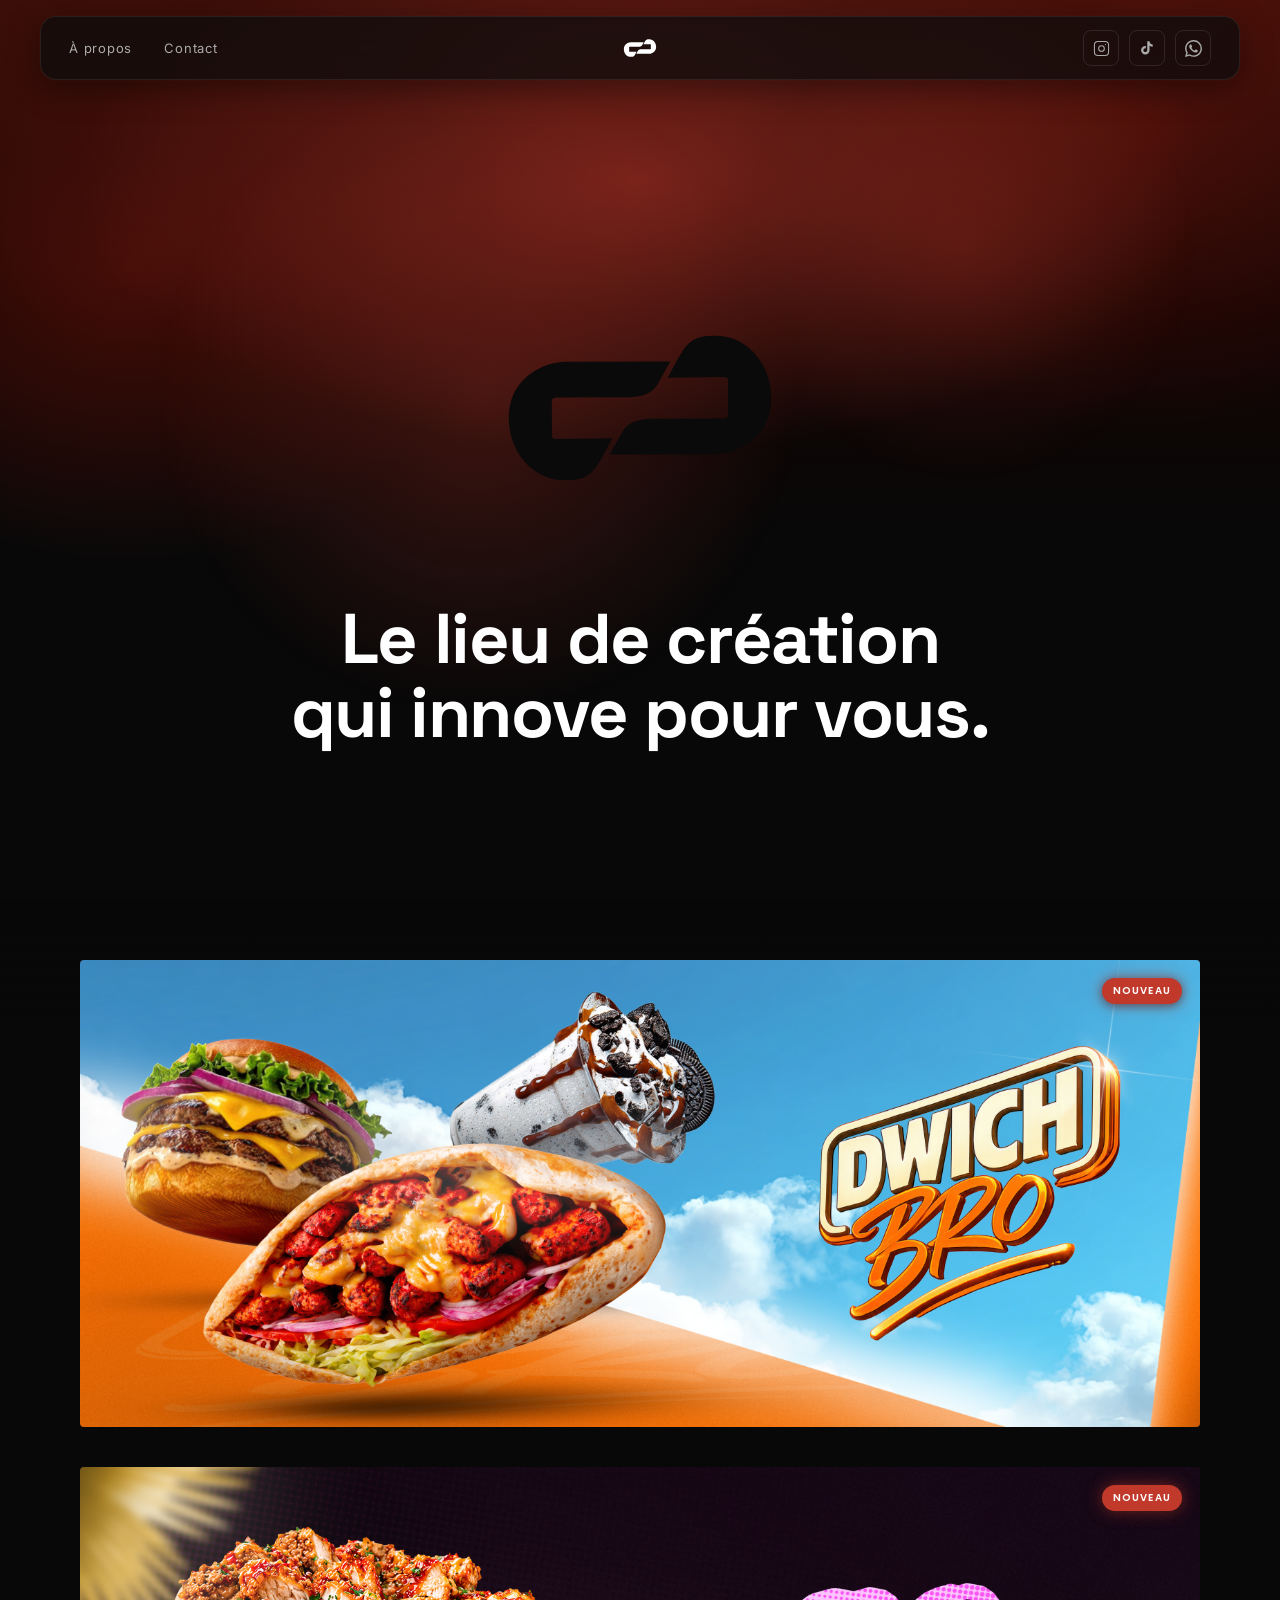
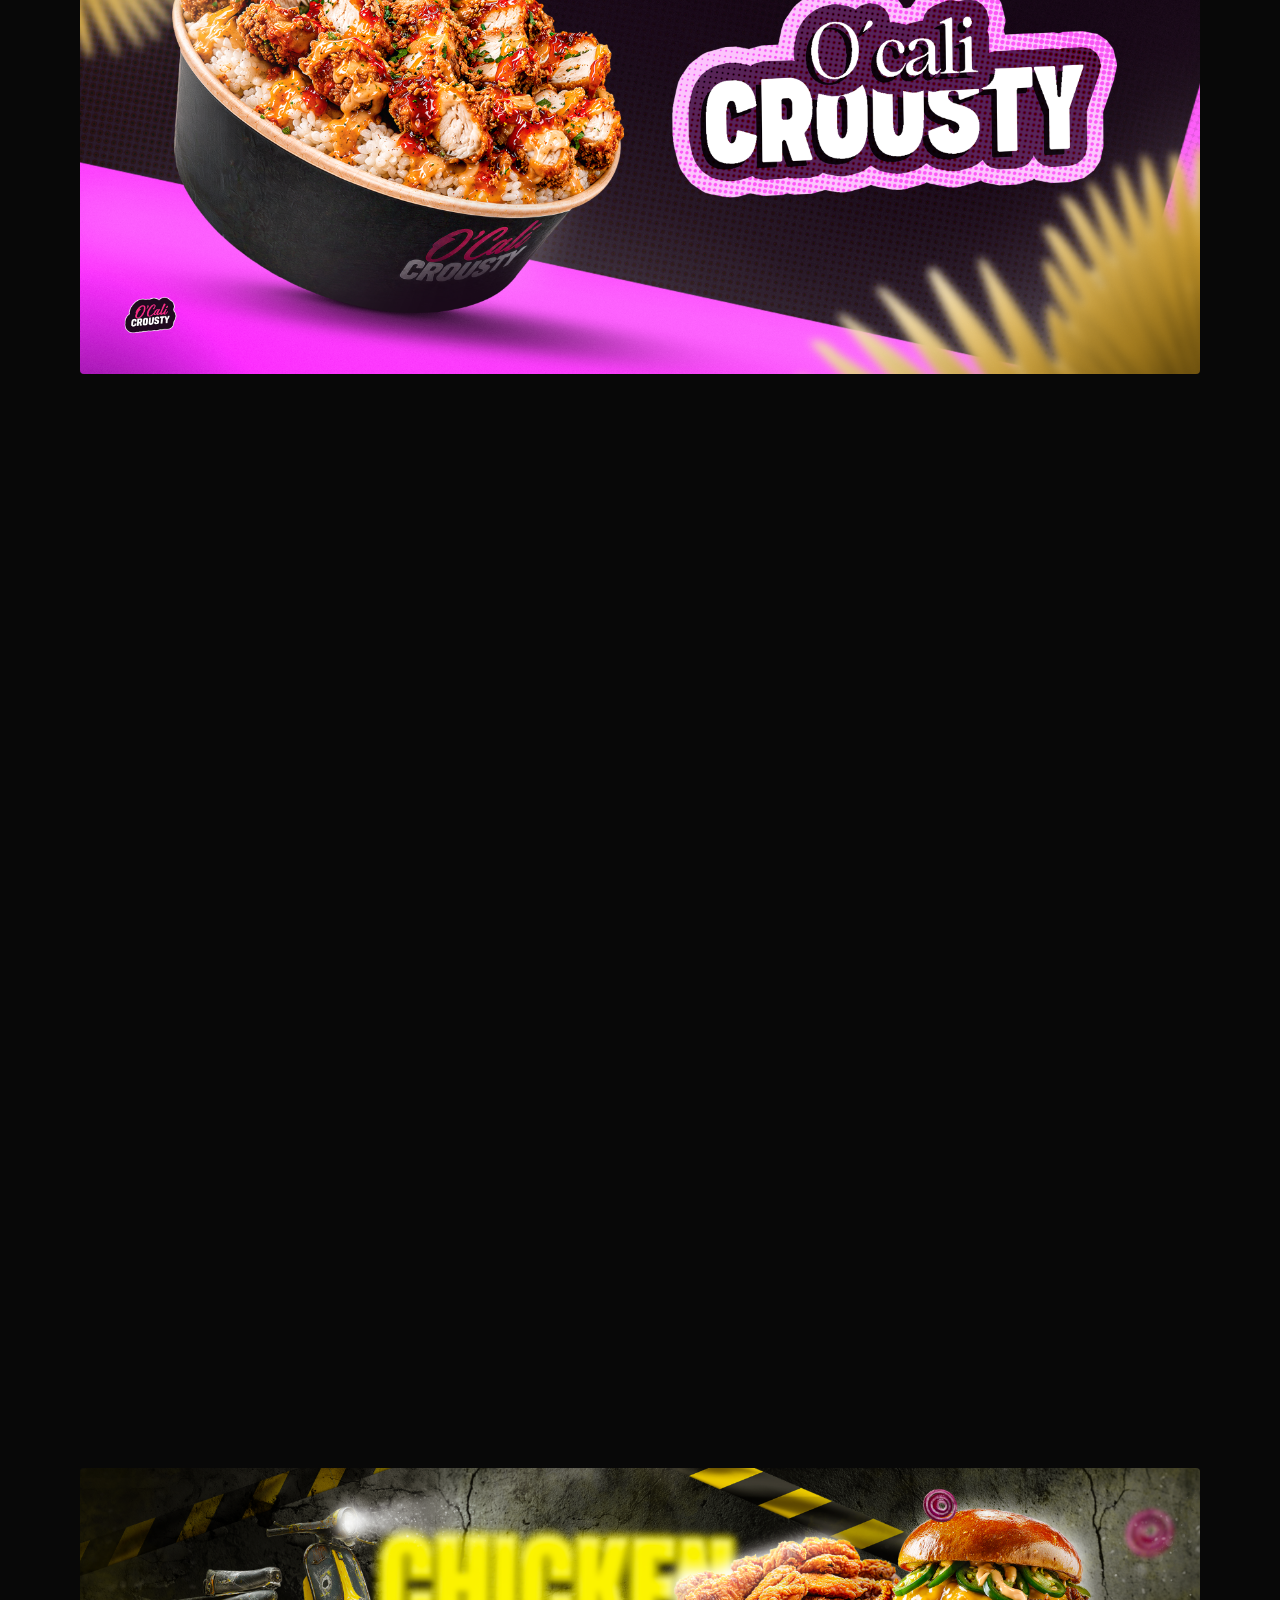
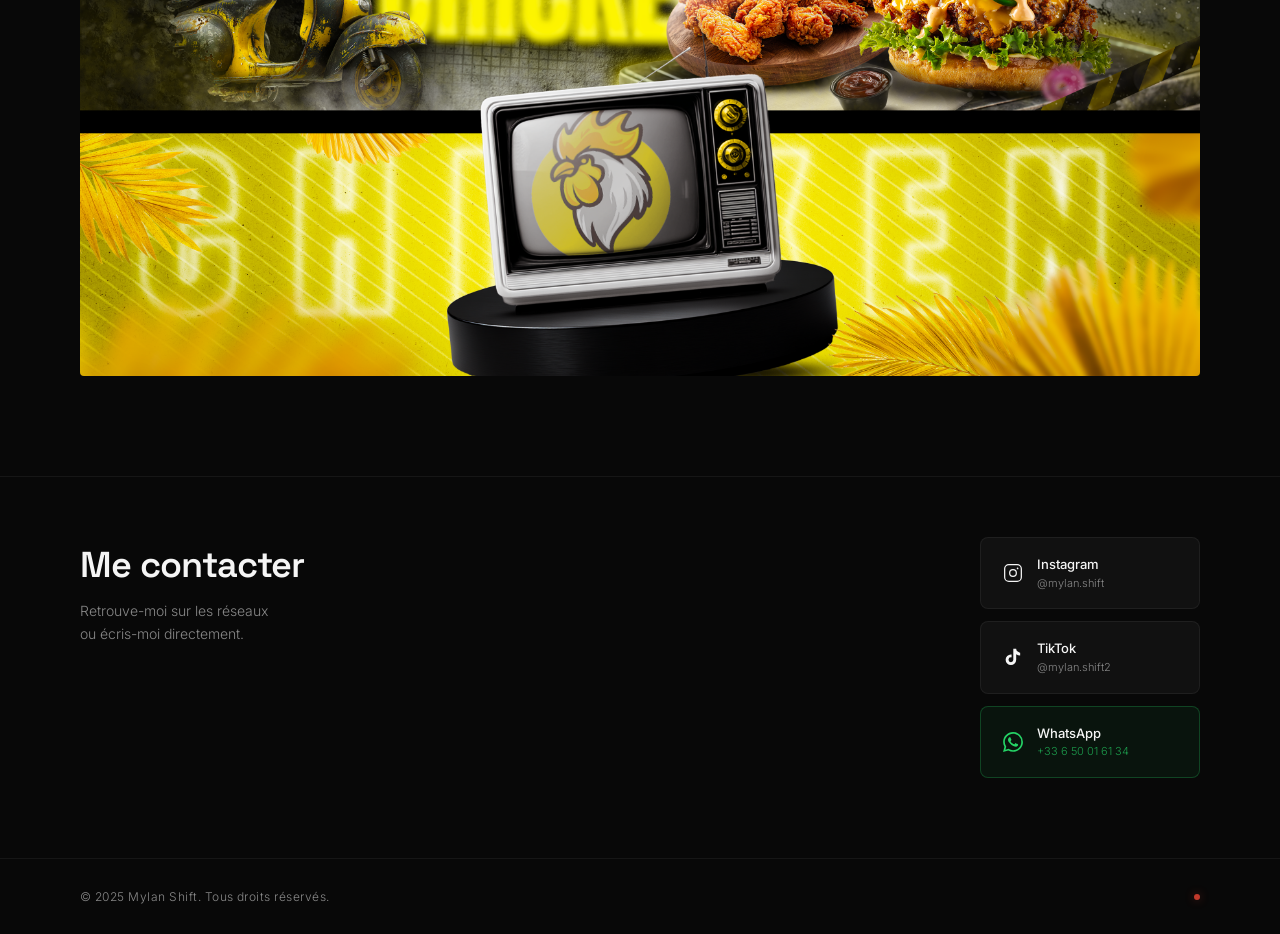
<file: index.html>
<!DOCTYPE html>
<html lang="fr">
<head>
  <meta charset="UTF-8" />
  <meta name="viewport" content="width=device-width, initial-scale=1.0" />
  <title>Mylan Shift — Direction Artistique & Design</title>
  <meta name="description" content="Portfolio créatif de Mylan Shift — Direction artistique, identité visuelle, design pour restaurants et marques." />
  <link rel="stylesheet" href="css/style.css" />
  <link rel="icon" type="image/svg+xml" href="assets/logo/logo.svg" />
</head>
<body>

  <!-- HEADER — floating pill -->
  <header>
    <nav class="nav-left">
      <a href="#about">À propos</a>
      <a href="#contact">Contact</a>
    </nav>

    <div class="header-logo">
      <a href="index.html">
        <img src="assets/logo/logo.svg" alt="Mylan Shift" />
      </a>
    </div>

    <div class="nav-right">
      <a href="https://www.instagram.com/mylan.shift" target="_blank" rel="noopener" aria-label="Instagram">
        <svg xmlns="http://www.w3.org/2000/svg" width="17" height="17" viewBox="0 0 24 24" fill="none" stroke="currentColor" stroke-width="1.5" stroke-linecap="round" stroke-linejoin="round">
          <rect x="2" y="2" width="20" height="20" rx="5" ry="5"/>
          <circle cx="12" cy="12" r="4"/>
          <circle cx="17.5" cy="6.5" r="0.8" fill="currentColor" stroke="none"/>
        </svg>
      </a>
      <a href="https://www.tiktok.com/@mylan.shift2" target="_blank" rel="noopener" aria-label="TikTok">
        <svg xmlns="http://www.w3.org/2000/svg" width="16" height="16" viewBox="0 0 24 24" fill="currentColor">
          <path d="M19.59 6.69a4.83 4.83 0 0 1-3.77-4.25V2h-3.45v13.67a2.89 2.89 0 0 1-2.88 2.5 2.89 2.89 0 0 1-2.89-2.89 2.89 2.89 0 0 1 2.89-2.89c.28 0 .54.04.79.1V9.01a6.28 6.28 0 0 0-.79-.05 6.34 6.34 0 0 0-6.34 6.34 6.34 6.34 0 0 0 6.34 6.34 6.34 6.34 0 0 0 6.33-6.34V8.69a8.18 8.18 0 0 0 4.77 1.52V6.76a4.85 4.85 0 0 1-1-.07z"/>
        </svg>
      </a>
      <!-- WhatsApp dans le header -->
      <a href="https://wa.me/33650016134" target="_blank" rel="noopener" aria-label="WhatsApp" class="nav-whatsapp">
        <svg xmlns="http://www.w3.org/2000/svg" width="17" height="17" viewBox="0 0 24 24" fill="currentColor">
          <path d="M17.472 14.382c-.297-.149-1.758-.867-2.03-.967-.273-.099-.471-.148-.67.15-.197.297-.767.966-.94 1.164-.173.199-.347.223-.644.075-.297-.15-1.255-.463-2.39-1.475-.883-.788-1.48-1.761-1.653-2.059-.173-.297-.018-.458.13-.606.134-.133.298-.347.446-.52.149-.174.198-.298.298-.497.099-.198.05-.371-.025-.52-.075-.149-.669-1.612-.916-2.207-.242-.579-.487-.5-.669-.51-.173-.008-.371-.01-.57-.01-.198 0-.52.074-.792.372-.272.297-1.04 1.016-1.04 2.479 0 1.462 1.065 2.875 1.213 3.074.149.198 2.096 3.2 5.077 4.487.709.306 1.262.489 1.694.625.712.227 1.36.195 1.871.118.571-.085 1.758-.719 2.006-1.413.248-.694.248-1.289.173-1.413-.074-.124-.272-.198-.57-.347m-5.421 7.403h-.004a9.87 9.87 0 01-5.031-1.378l-.361-.214-3.741.982.998-3.648-.235-.374a9.86 9.86 0 01-1.51-5.26c.001-5.45 4.436-9.884 9.888-9.884 2.64 0 5.122 1.03 6.988 2.898a9.825 9.825 0 012.893 6.994c-.003 5.45-4.437 9.884-9.885 9.884m8.413-18.297A11.815 11.815 0 0012.05 0C5.495 0 .16 5.335.157 11.892c0 2.096.547 4.142 1.588 5.945L.057 24l6.305-1.654a11.882 11.882 0 005.683 1.448h.005c6.554 0 11.89-5.335 11.893-11.893a11.821 11.821 0 00-3.48-8.413z"/>
        </svg>
      </a>
    </div>
  </header>

  <!-- HERO — full width -->
  <section class="hero">
    <div class="hero-logo-wrap">
      <img src="assets/logo/logo.svg" alt="Mylan Shift" />
      <p class="hero-tagline">Le lieu de création<br>qui innove pour vous.</p>
    </div>
  </section>

  <!-- PROJECTS — Dwich Bro > O'Cali Crousty > Kebaba > Big Us > Chicken Café -->
  <section id="projects" class="projects-section">
    <div class="projects-list">

      <a href="projects/dwich-bro.html" class="project-card fade-up">
        <span class="badge-new">Nouveau</span>
        <img src="assets/images/DWICH-BRO/01-tri-post-dwich-pro.png" alt="Dwich Bro" />
        <div class="project-card-overlay">
          <h2 class="project-name">Dwich Bro</h2>
        </div>
      </a>

      <a href="projects/ocali-crousty.html" class="project-card fade-up">
        <span class="badge-new">Nouveau</span>
        <img src="assets/images/OCALI-CROUSTY/01-banner.png" alt="O'Cali Crousty" />
        <div class="project-card-overlay">
          <h2 class="project-name">O'Cali Crousty</h2>
        </div>
      </a>

      <a href="projects/kebaba.html" class="project-card fade-up">
        <img src="assets/images/KEBABA/01-tri-post-kebaba.png" alt="Kebaba" />
        <div class="project-card-overlay">
          <h2 class="project-name">Kebaba</h2>
        </div>
      </a>

      <a href="projects/big-us.html" class="project-card fade-up">
        <img src="assets/images/BIG-US/01-tri-post-big-us.png" alt="Big Us" />
        <div class="project-card-overlay">
          <h2 class="project-name">Big Us</h2>
        </div>
      </a>

      <a href="projects/chicken-cafe.html" class="project-card fade-up">
        <img src="assets/images/CHICKEN-CAFE/01-banner.png" alt="Chicken Café" />
        <div class="project-card-overlay">
          <h2 class="project-name">Chicken Café</h2>
        </div>
      </a>

    </div>
  </section>

  <!-- CONTACT / SOCIAL -->
  <section id="contact" class="social-section">
    <div class="social-section-left">
      <h2>Me contacter</h2>
      <p>Retrouve-moi sur les réseaux<br>ou écris-moi directement.</p>
    </div>

    <div class="social-links">

      <!-- Instagram -->
      <a href="https://www.instagram.com/mylan.shift" target="_blank" rel="noopener" class="social-link-card">
        <svg xmlns="http://www.w3.org/2000/svg" width="20" height="20" viewBox="0 0 24 24" fill="none" stroke="currentColor" stroke-width="1.5" stroke-linecap="round" stroke-linejoin="round">
          <rect x="2" y="2" width="20" height="20" rx="5" ry="5"/>
          <circle cx="12" cy="12" r="4"/>
          <circle cx="17.5" cy="6.5" r="1" fill="currentColor" stroke="none"/>
        </svg>
        <div class="social-link-text">
          <div class="platform">Instagram</div>
          <div class="handle">@mylan.shift</div>
        </div>
      </a>

      <!-- TikTok -->
      <a href="https://www.tiktok.com/@mylan.shift2" target="_blank" rel="noopener" class="social-link-card">
        <svg xmlns="http://www.w3.org/2000/svg" width="20" height="20" viewBox="0 0 24 24" fill="currentColor">
          <path d="M19.59 6.69a4.83 4.83 0 0 1-3.77-4.25V2h-3.45v13.67a2.89 2.89 0 0 1-2.88 2.5 2.89 2.89 0 0 1-2.89-2.89 2.89 2.89 0 0 1 2.89-2.89c.28 0 .54.04.79.1V9.01a6.28 6.28 0 0 0-.79-.05 6.34 6.34 0 0 0-6.34 6.34 6.34 6.34 0 0 0 6.34 6.34 6.34 6.34 0 0 0 6.33-6.34V8.69a8.18 8.18 0 0 0 4.77 1.52V6.76a4.85 4.85 0 0 1-1-.07z"/>
        </svg>
        <div class="social-link-text">
          <div class="platform">TikTok</div>
          <div class="handle">@mylan.shift2</div>
        </div>
      </a>

      <!-- WhatsApp -->
      <a href="https://wa.me/33650016134" target="_blank" rel="noopener" class="whatsapp-btn">
        <svg xmlns="http://www.w3.org/2000/svg" width="20" height="20" viewBox="0 0 24 24" fill="currentColor">
          <path d="M17.472 14.382c-.297-.149-1.758-.867-2.03-.967-.273-.099-.471-.148-.67.15-.197.297-.767.966-.94 1.164-.173.199-.347.223-.644.075-.297-.15-1.255-.463-2.39-1.475-.883-.788-1.48-1.761-1.653-2.059-.173-.297-.018-.458.13-.606.134-.133.298-.347.446-.52.149-.174.198-.298.298-.497.099-.198.05-.371-.025-.52-.075-.149-.669-1.612-.916-2.207-.242-.579-.487-.5-.669-.51-.173-.008-.371-.01-.57-.01-.198 0-.52.074-.792.372-.272.297-1.04 1.016-1.04 2.479 0 1.462 1.065 2.875 1.213 3.074.149.198 2.096 3.2 5.077 4.487.709.306 1.262.489 1.694.625.712.227 1.36.195 1.871.118.571-.085 1.758-.719 2.006-1.413.248-.694.248-1.289.173-1.413-.074-.124-.272-.198-.57-.347m-5.421 7.403h-.004a9.87 9.87 0 01-5.031-1.378l-.361-.214-3.741.982.998-3.648-.235-.374a9.86 9.86 0 01-1.51-5.26c.001-5.45 4.436-9.884 9.888-9.884 2.64 0 5.122 1.03 6.988 2.898a9.825 9.825 0 012.893 6.994c-.003 5.45-4.437 9.884-9.885 9.884m8.413-18.297A11.815 11.815 0 0012.05 0C5.495 0 .16 5.335.157 11.892c0 2.096.547 4.142 1.588 5.945L.057 24l6.305-1.654a11.882 11.882 0 005.683 1.448h.005c6.554 0 11.89-5.335 11.893-11.893a11.821 11.821 0 00-3.48-8.413z"/>
        </svg>
        <div class="social-link-text">
          <div class="platform">WhatsApp</div>
          <div class="handle">+33 6 50 01 61 34</div>
        </div>
      </a>

    </div>
  </section>

  <footer>
    <span class="footer-copy">© 2025 Mylan Shift. Tous droits réservés.</span>
    <div class="footer-dot"></div>
  </footer>

  <script src="js/main.js"></script>
</body>
</html>
</file>
<file: css/style.css>
/* ================================
   MYLAN SHIFT — PORTFOLIO
   Dark minimal • Red glow aesthetic
================================ */

@import url('https://fonts.googleapis.com/css2?family=Inter:wght@300;400;500;600&family=Poppins:wght@300;400;500;600&family=Space+Grotesk:wght@300;400;500;600;700&display=swap');

:root {
  --black: #080808;
  --dark: #0e0e0e;
  --card-bg: #111111;
  --red: #c0392b;
  --red-soft: #e74c3c;
  --red-glow: rgba(192, 57, 43, 0.22);
  --red-glow-strong: rgba(192, 57, 43, 0.45);
  --white: #f5f5f5;
  --grey: #888888;
  --grey-light: #aaaaaa;
  --border: rgba(255, 255, 255, 0.06);
  --border-red: rgba(192, 57, 43, 0.3);
  --transition: all 0.4s cubic-bezier(0.25, 0.8, 0.25, 1);
  --header-h: 64px;
}

*, *::before, *::after { box-sizing: border-box; margin: 0; padding: 0; }
html { scroll-behavior: smooth; }

body {
  background-color: var(--black);
  color: var(--white);
  font-family: 'Inter', sans-serif;
  font-weight: 300;
  line-height: 1.6;
  overflow-x: hidden;
  min-height: 100vh;
  cursor: default;
  position: relative;
  isolation: isolate; /* crée un stacking context pour que z-index:-1 reste sous le body */
}

/* ================================
   HEADER — floating pill, detached
================================ */
header {
  position: fixed;
  top: 16px;           /* détaché du haut */
  left: 50%;
  transform: translateX(-50%);
  z-index: 100;
  width: calc(100% - 64px);
  max-width: 1200px;
  height: var(--header-h);
  padding: 0 28px;
  display: grid;
  grid-template-columns: 1fr auto 1fr;
  align-items: center;
  background: rgba(12, 12, 12, 0.75);
  backdrop-filter: blur(24px);
  -webkit-backdrop-filter: blur(24px);
  border: 1px solid rgba(255,255,255,0.08);
  border-radius: 16px;   /* arrondi */
  box-shadow: 0 8px 32px rgba(0,0,0,0.4), 0 0 0 1px rgba(192,57,43,0.06);
}

.nav-left {
  display: flex;
  align-items: center;
  gap: 32px;
}

.nav-left a {
  color: var(--grey-light);
  text-decoration: none;
  font-size: 13px;
  font-weight: 400;
  letter-spacing: 0.06em;
  transition: color 0.25s ease;
}
.nav-left a:hover { color: var(--white); }

/* CENTER LOGO */
.header-logo { display: flex; justify-content: center; align-items: center; }
.header-logo a { display: flex; align-items: center; text-decoration: none; }
.header-logo img {
  height: 44px;
  width: auto;
  filter: brightness(0) invert(1);
  transition: opacity 0.3s ease;
}
.header-logo a:hover img { opacity: 0.6; }

/* RIGHT SOCIALS */
.nav-right {
  display: flex;
  align-items: center;
  justify-content: flex-end;
  gap: 10px;
}

.nav-right a {
  display: flex;
  align-items: center;
  justify-content: center;
  width: 36px;
  height: 36px;
  border: 1px solid rgba(255,255,255,0.1);
  border-radius: 8px;
  color: var(--grey-light);
  text-decoration: none;
  transition: var(--transition);
}
.nav-right a:hover {
  border-color: var(--border-red);
  color: var(--white);
  background: var(--red-glow);
  box-shadow: 0 0 14px var(--red-glow);
}

/* WhatsApp icon in header — green tint on hover */
.nav-right a.nav-whatsapp:hover {
  border-color: rgba(37,211,102,0.5);
  background: rgba(37,211,102,0.1);
  box-shadow: 0 0 14px rgba(37,211,102,0.2);
  color: #25d366;
}

/* ================================
   PAGE-WIDE RED → BLACK GRADIENT
   Applied on body so it covers hero
   AND bleeds into the projects below
================================ */
body::after {
  content: '';
  position: fixed;
  inset: 0;
  pointer-events: none;
  z-index: -1;
  background:
    /* central glow burst */
    radial-gradient(ellipse 80% 55% at 50% 20%, rgba(192,57,43,0.55) 0%, transparent 55%),
    /* left warmth */
    radial-gradient(ellipse 50% 60% at 10% 30%, rgba(160,30,15,0.35) 0%, transparent 55%),
    /* right warmth */
    radial-gradient(ellipse 50% 60% at 90% 15%, rgba(160,30,15,0.3) 0%, transparent 55%),
    /* top base */
    linear-gradient(to bottom, #3a0e08 0%, #200806 18%, #120403 35%, #080808 60%, #080808 100%);
}

/* ================================
   HERO — full width, centered
================================ */
.hero {
  position: relative;
  width: 100%;
  height: 100vh;
  display: flex;
  align-items: center;
  justify-content: center;
  padding-top: 80px;
  overflow: visible; /* let gradient bleed through */
  background: transparent; /* gradient handled by body::after */
  z-index: 1;
}

/* animated glow blobs */
.hero::before {
  content: '';
  position: absolute;
  top: 5%;
  left: 10%;
  width: 700px;
  height: 700px;
  background: radial-gradient(ellipse at center, rgba(192,57,43,0.28) 0%, transparent 65%);
  pointer-events: none;
  animation: pulse-glow 4s ease-in-out infinite;
  z-index: 0;
}
.hero::after {
  content: '';
  position: absolute;
  top: 0%;
  right: 5%;
  width: 500px;
  height: 500px;
  background: radial-gradient(ellipse at center, rgba(192,57,43,0.2) 0%, transparent 65%);
  pointer-events: none;
  animation: pulse-glow 4s ease-in-out infinite 2s;
  z-index: 0;
}

@keyframes pulse-glow {
  0%, 100% { opacity: 0.7; transform: scale(1); }
  50%       { opacity: 1;   transform: scale(1.12); }
}

/* LOGO + tagline — centered, tight */
.hero-logo-wrap {
  position: relative;
  z-index: 1;
  display: flex;
  flex-direction: column;
  align-items: center;
  gap: 16px;          /* serré, proche du logo */
  text-align: center;
}

.hero-logo-wrap img {
  width: clamp(220px, 28vw, 380px);
  height: auto;
  animation: logo-glow 3.5s ease-in-out infinite;
}

@keyframes logo-glow {
  0%, 100% {
    filter: brightness(0) invert(1) drop-shadow(0 0 12px rgba(192,57,43,0.35)) drop-shadow(0 0 32px rgba(192,57,43,0.15));
  }
  50% {
    filter: brightness(0) invert(1) drop-shadow(0 0 28px rgba(192,57,43,0.85)) drop-shadow(0 0 65px rgba(192,57,43,0.45)) drop-shadow(0 0 100px rgba(192,57,43,0.2));
  }
}

/* Tagline — bold massive comme "Me contacter" */
.hero-tagline {
  font-family: 'Space Grotesk', sans-serif;
  font-size: clamp(32px, 5.5vw, 80px);
  font-weight: 700;
  color: #ffffff;
  letter-spacing: -0.02em;
  line-height: 1.05;
  text-align: center;
}

/* ---- BADGE NOUVEAU ---- */
.badge-new {
  position: absolute;
  top: 18px;
  right: 18px;
  background: var(--red);
  color: #fff;
  font-family: 'Poppins', sans-serif;
  font-size: 10px;
  font-weight: 600;
  letter-spacing: 0.12em;
  text-transform: uppercase;
  padding: 5px 11px;
  border-radius: 20px;
  z-index: 10;
  box-shadow: 0 0 16px rgba(192,57,43,0.6), 0 2px 8px rgba(0,0,0,0.4);
  animation: badge-pulse 2.5s ease-in-out infinite;
}

@keyframes badge-pulse {
  0%, 100% { box-shadow: 0 0 12px rgba(192,57,43,0.5), 0 2px 8px rgba(0,0,0,0.4); }
  50%       { box-shadow: 0 0 26px rgba(192,57,43,0.9), 0 2px 8px rgba(0,0,0,0.4); }
}

/* hide old right panel */
.hero-right { display: none; }

/* ================================
   PROJECTS SECTION — airy, side margins
================================ */
.projects-section {
  position: relative;
  z-index: 1;
  width: 100%;
  /* subtle fade-in from transparent so gradient bleeds up from hero */
  background: linear-gradient(to bottom, transparent 0%, var(--black) 120px);
}

.projects-list {
  display: flex;
  flex-direction: column;
  gap: 40px;                        /* plus d'espace entre projets */
  padding: 60px 80px 100px;        /* marges latérales généreuses */
  max-width: 1300px;
  margin: 0 auto;
}

/* ---- PROJECT CARD ---- */
.project-card {
  position: relative;
  overflow: hidden;
  cursor: pointer;
  display: block;
  text-decoration: none;
  background: var(--card-bg);
  width: 100%;
  border-radius: 4px;
}

.project-card img {
  width: 100%;
  height: auto;
  display: block;
  object-fit: contain;             /* jamais coupé */
  transition: transform 0.6s cubic-bezier(0.25, 0.8, 0.25, 1);
}
.project-card:hover img { transform: scale(1.012); }

/* overlay — gradient only at bottom, no full darkening */
.project-card-overlay {
  position: absolute;
  inset: 0;
  background: linear-gradient(
    to top,
    rgba(8,8,8,0.75) 0%,
    rgba(8,8,8,0.12) 25%,
    transparent 50%
  );
  opacity: 0;
  transition: opacity 0.35s ease;
  display: flex;
  align-items: flex-end;
  justify-content: flex-start;
  padding: 28px 32px;
}
.project-card:hover .project-card-overlay { opacity: 1; }

/* red border glow on hover */
.project-card::after {
  content: '';
  position: absolute;
  inset: 0;
  border: 1px solid transparent;
  transition: border-color 0.35s ease, box-shadow 0.35s ease;
  pointer-events: none;
  border-radius: 4px;
}
.project-card:hover::after {
  border-color: rgba(192,57,43,0.4);
  box-shadow: inset 0 0 40px rgba(192,57,43,0.05);
}

/* Project name — bottom-left only */
.project-name {
  font-family: 'Space Grotesk', sans-serif;
  font-size: clamp(20px, 2.5vw, 38px);
  font-weight: 700;
  color: var(--white);
  letter-spacing: -0.01em;
  text-align: left;
  opacity: 0;
  transform: translateY(8px);
  transition: opacity 0.35s ease, transform 0.35s ease;
  text-shadow: 0 2px 20px rgba(0,0,0,0.95);
  line-height: 1.1;
}
.project-card:hover .project-name { opacity: 1; transform: translateY(0); }

/* ================================
   SOCIAL / CONTACT SECTION
================================ */
.social-section {
  position: relative;
  z-index: 1;
  padding: 60px 80px 80px;
  max-width: 1300px;
  margin: 0 auto;
  display: flex;
  align-items: flex-start;
  justify-content: space-between;
  gap: 40px;
  border-top: 1px solid var(--border);
}

.social-section-left h2 {
  font-family: 'Space Grotesk', sans-serif;
  font-size: clamp(22px, 3vw, 36px);
  font-weight: 600;
  letter-spacing: -0.02em;
  margin-bottom: 6px;
}
.social-section-left p {
  font-size: 14px;
  color: var(--grey);
  font-weight: 300;
  margin-bottom: 0;
}

.social-links {
  display: flex;
  flex-direction: column;
  gap: 12px;
  min-width: 220px;
}

.social-link-card {
  display: flex;
  align-items: center;
  gap: 14px;
  padding: 16px 22px;
  border: 1px solid var(--border);
  background: var(--card-bg);
  text-decoration: none;
  color: var(--white);
  transition: var(--transition);
  border-radius: 8px;
}
.social-link-card:hover {
  border-color: var(--border-red);
  box-shadow: 0 0 24px var(--red-glow);
  transform: translateX(4px);
  background: rgba(192,57,43,0.06);
}
.social-link-card svg { width: 20px; height: 20px; flex-shrink: 0; }
.social-link-text .platform { font-size: 13px; font-weight: 500; }
.social-link-text .handle   { font-size: 11px; color: var(--grey); }

/* WhatsApp button */
.whatsapp-btn {
  display: flex;
  align-items: center;
  gap: 14px;
  padding: 16px 22px;
  border: 1px solid rgba(37,211,102,0.25);
  background: rgba(37,211,102,0.06);
  text-decoration: none;
  color: var(--white);
  transition: var(--transition);
  border-radius: 8px;
}
.whatsapp-btn:hover {
  border-color: rgba(37,211,102,0.55);
  box-shadow: 0 0 24px rgba(37,211,102,0.15);
  transform: translateX(4px);
  background: rgba(37,211,102,0.1);
}
.whatsapp-btn svg { width: 20px; height: 20px; flex-shrink: 0; color: #25d366; }
.whatsapp-btn .platform { font-size: 13px; font-weight: 500; }
.whatsapp-btn .handle   { font-size: 11px; color: rgba(37,211,102,0.7); }

/* ================================
   FOOTER
================================ */
footer {
  border-top: 1px solid var(--border);
  padding: 28px 80px;
  display: flex;
  align-items: center;
  justify-content: space-between;
}
.footer-copy { font-size: 12px; color: var(--grey); letter-spacing: 0.04em; }
.footer-dot {
  width: 6px; height: 6px; border-radius: 50%;
  background: var(--red);
  box-shadow: 0 0 10px var(--red-glow-strong);
}

/* ================================
   PROJECT PAGES
================================ */
.project-page {
  min-height: 100vh;
  /* header: top 16 + height 64 = 80px */
  padding-top: 80px;
}

.project-hero {
  position: relative;
  width: 100%;
}
.project-hero img {
  width: 100%;
  height: auto;
  display: block;
  object-fit: contain;
}
.project-hero-overlay {
  position: absolute;
  inset: 0;
  background: linear-gradient(to bottom, rgba(8,8,8,0.1) 0%, rgba(8,8,8,0.65) 80%, var(--black) 100%);
  display: flex;
  align-items: flex-end;
  padding: 48px;
}
.project-hero-title {
  font-family: 'Space Grotesk', sans-serif;
  font-size: clamp(36px, 6vw, 72px);
  font-weight: 700;
  letter-spacing: -0.03em;
  line-height: 1;
}

/* Gallery — airy */
.project-gallery {
  max-width: 900px;
  margin: 0 auto;
  padding: 56px 48px 100px;
}

.gallery-back {
  display: inline-flex;
  align-items: center;
  gap: 10px;
  color: var(--grey);
  text-decoration: none;
  font-size: 12px;
  letter-spacing: 0.15em;
  text-transform: uppercase;
  margin-bottom: 56px;
  transition: var(--transition);
}
.gallery-back:hover { color: var(--white); }
.gallery-back svg { width: 14px; height: 14px; }

.gallery-grid {
  display: flex;
  flex-direction: column;
  gap: 56px;
}

/* default: single column */
.gallery-item {
  display: flex;
  flex-direction: column;
  gap: 0;
}

/* 2-column row variant */
.gallery-row-2 {
  display: grid;
  grid-template-columns: 1fr 1fr;
  gap: 20px;
}

.gallery-item-img {
  overflow: hidden;
  background: var(--card-bg);
  cursor: zoom-in;
  border-radius: 4px;
  border: 1px solid var(--border);
  transition: border-color 0.3s ease;
}
.gallery-item-img:hover { border-color: rgba(192,57,43,0.25); }

.gallery-item-img img {
  width: 100%;
  height: auto;
  display: block;
  object-fit: contain;
  transition: transform 0.5s cubic-bezier(0.25, 0.8, 0.25, 1);
}
.gallery-item-img:hover img { transform: scale(1.01); }

.gallery-label {
  margin-top: 12px;
  font-family: 'Poppins', sans-serif;
  font-size: 11px;
  font-weight: 400;
  color: var(--red-soft);
  letter-spacing: 0.12em;
  text-transform: uppercase;
  padding-left: 2px;
}

/* lightbox */
.lightbox {
  position: fixed;
  inset: 0;
  background: rgba(0,0,0,0.96);
  z-index: 500;
  display: flex;
  align-items: center;
  justify-content: center;
  opacity: 0;
  pointer-events: none;
  transition: opacity 0.3s ease;
}
.lightbox.active { opacity: 1; pointer-events: all; }
.lightbox img {
  max-width: 90vw;
  max-height: 90vh;
  object-fit: contain;
  box-shadow: 0 0 60px rgba(192,57,43,0.15);
}
.lightbox-close {
  position: absolute;
  top: 24px; right: 24px;
  background: none;
  border: 1px solid var(--border);
  color: var(--white);
  width: 40px; height: 40px;
  cursor: pointer;
  font-size: 16px;
  display: flex;
  align-items: center;
  justify-content: center;
  transition: var(--transition);
  border-radius: 4px;
}
.lightbox-close:hover { border-color: var(--red); color: var(--red); }

/* ================================
   RESPONSIVE
================================ */
@media (max-width: 1024px) {
  .projects-list,
  .social-section,
  footer { padding-left: 40px; padding-right: 40px; }
}

@media (max-width: 900px) {
  header {
    width: calc(100% - 32px);
    top: 12px;
    padding: 0 20px;
  }
  .nav-left { gap: 18px; }

  .hero {
    grid-template-columns: 1fr;
    height: auto;
    min-height: 100vh;
  }
  .hero-left { padding: 70px 32px 60px; min-height: 65vh; }
  .hero-right { display: none; }

  .projects-list {
    padding: 40px 24px 60px;
    gap: 28px;
  }

  .social-section {
    flex-direction: column;
    padding: 40px 24px 60px;
  }
  .social-links { min-width: unset; width: 100%; }

  footer { padding: 24px; }

  .project-gallery {
    padding: 40px 24px 80px;
    max-width: 100%;
  }
  .gallery-row-2 {
    grid-template-columns: 1fr;
  }
}

@media (max-width: 600px) {
  .nav-left { display: none; }
}

/* ================================
   ANIMATIONS
================================ */
.fade-up {
  opacity: 0;
  transform: translateY(20px);
  transition: opacity 0.6s cubic-bezier(0.25,0.8,0.25,1), transform 0.6s cubic-bezier(0.25,0.8,0.25,1);
}
.fade-up.visible { opacity: 1; transform: translateY(0); }
</file>
